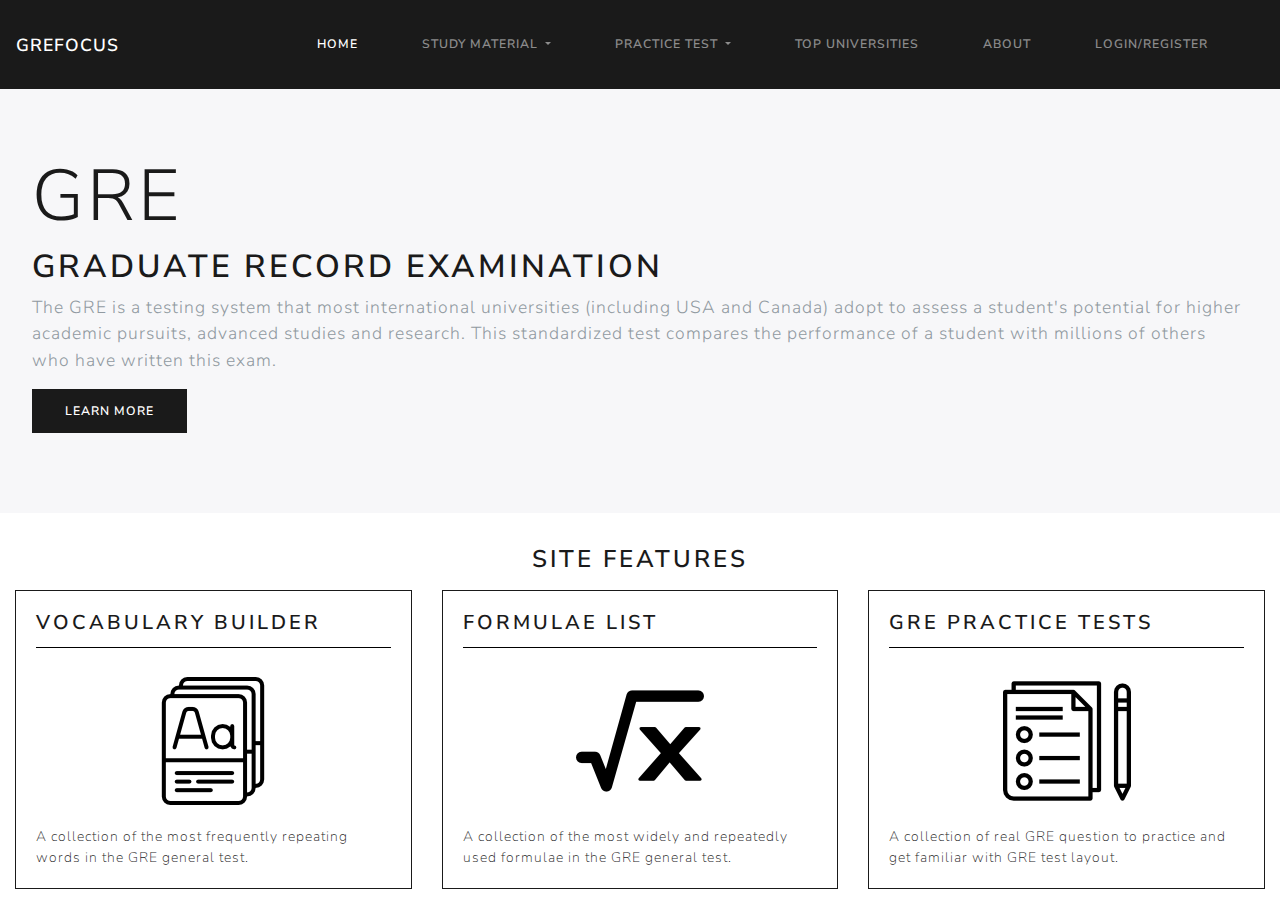
<file: index.html>
<!doctype html>
<html lang="en">

<head>
  <!-- Required meta tags -->
  <meta charset="utf-8">
  <meta name="viewport" content="width=device-width, initial-scale=1, shrink-to-fit=no">

  <!-- Bootstrap CSS -->
  <link rel="stylesheet" href="css/bootstrap.min.css">

  <title>GREFocus</title>
</head>

<body>

  <!-- NavBar -->
  <nav class="navbar navbar-expand-lg navbar-dark bg-primary">
    <a class="navbar-brand" href="#">GREFocus</a>
    <button class="navbar-toggler" type="button" data-toggle="collapse" data-target="#DefaultNavBar" aria-controls="DefaultNavBar"
      aria-expanded="false" aria-label="Toggle navigation" style="">
      <span class="navbar-toggler-icon"></span>
    </button>

    <div class="collapse navbar-collapse justify-content-end" id="DefaultNavBar">
      <ul class="navbar-nav">
        <li class="nav-item active">
          <a class="nav-link" href="index.html">Home
            <span class="sr-only">(current)</span>
          </a>
        </li>
        <li class="nav-item dropdown">
          <a class="nav-link dropdown-toggle" href="#" id="NavBarDropDown1" data-toggle="dropdown" aria-haspopup="true" aria-expanded="false">
            Study Material
          </a>
          <div class="dropdown-menu" aria-labelledby="NavBarDropDown1">
            <a class="dropdown-item" href="/GREFocus/php/vocab.php">Verbal</a>
            <a class="dropdown-item" href="#">Quant</a>
          </div>
        </li>
        <li class="nav-item dropdown">
          <a class="nav-link dropdown-toggle" href="#" id="NavBarDropDown2" data-toggle="dropdown" aria-haspopup="true" aria-expanded="false">
            Practice Test
          </a>
          <div class="dropdown-menu" aria-labelledby="NavBarDropDown2">
            <a class="dropdown-item" href="#">Verbal</a>
            <a class="dropdown-item" href="#">Quant</a>
          </div>
        </li>
        <li class="nav-item">
          <a class="nav-link" href="#">Top Universities</a>
        </li>
        <li class="nav-item">
          <a class="nav-link" href="#">About</a>
        </li>
        <li class="nav-item">
          <a class="nav-link" href="#">Login/Register</a>
        </li>
      </ul>
    </div>
  </nav>

  <!-- Jumbotron -->
  <div class="jumbotron">
    <h1 class="display-3">GRE</h1>
    <h1 class="display-5">Graduate Record Examination</h1>
    <p class="lead">The GRE is a testing system that most international universities (including USA and Canada) adopt to assess a student's
      potential for higher academic pursuits, advanced studies and research. This standardized test compares the performance
      of a student with millions of others who have written this exam.</p>
    <p class="lead">
      <a class="btn btn-primary btn-md" href="#" role="button">Learn more</a>
    </p>
  </div>

  <h3 class="text-center mb-3">Site Features</h3>

  <!-- Card Grid -->
  <div class="container-fluid">
  <div class="row">
    <div class="col-sm-12 col-md-4">
      <div class="card border-primary mb-3">
        <div class="card-body text-primary">
          <h4 class="card-title">Vocabulary Builder</h4>
          <div class="divider"></div><br>
          <img src="images/vocabulary.png" alt="VocabularyIcon" class="img-fluid mx-auto d-block"><br>
          <p class="card-text">A collection of the most frequently repeating words in the GRE general test.</p>
        </div>
      </div>
    </div>
    <div class="col-sm-12 col-md-4">
      <div class="card border-primary mb-3">
        <div class="card-body text-primary">
          <h4 class="card-title">Formulae List</h4>
          <div class="divider"></div><br>
          <img src="images/formula.png" alt="VocabularyIcon" class="img-fluid mx-auto d-block"><br>
          <p class="card-text">A collection of the most widely and repeatedly used formulae in the GRE general test.</p>
        </div>
      </div>
    </div>
    <div class="col-sm-12 col-md-4">
      <div class="card border-primary mb-3">
        <div class="card-body text-primary">
          <h4 class="card-title">GRE Practice Tests</h4>
          <div class="divider"></div><br>
          <img src="images/test.png" alt="VocabularyIcon" class="img-fluid mx-auto d-block"><br>
          <p class="card-text">A collection of real GRE question to practice and get familiar with GRE test layout.</p>
        </div>
      </div>
    </div>
</div>
</div>

  <script src="js/jquery-3.2.1.slim.min.js"></script>
  <script src="js/popper.min.js"></script>
  <script src="js/bootstrap.min.js"></script>
</body>

</html>
</file>
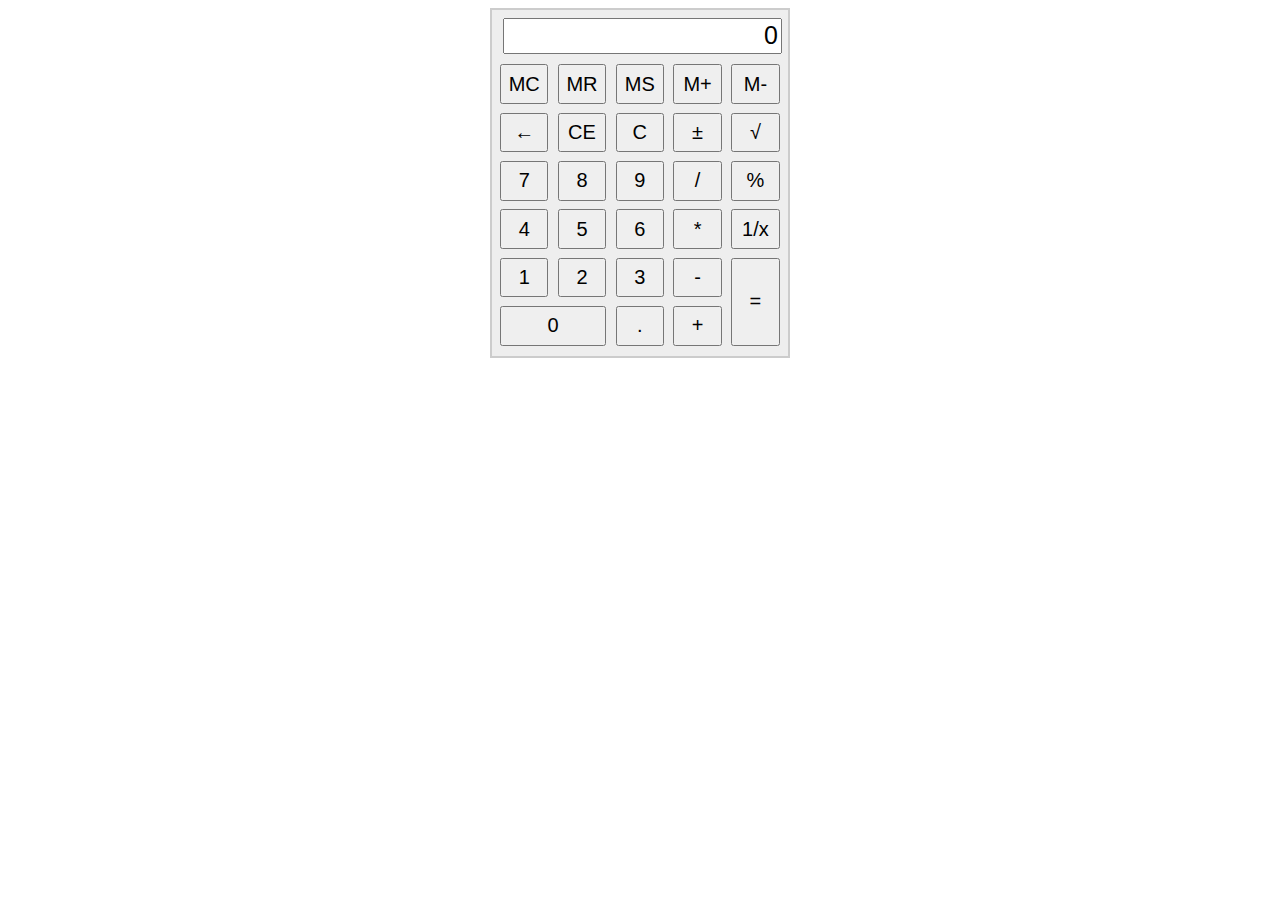
<file: calculator.html>
<!doctype html>
<html>
    <head>
        <meta http-equiv="Content-Type" content="text/html; charset=utf-8" />
        <title>Javascript Calculator</title>
        <script type="text/javascript" src="js/calculator.js"></script>
        <link rel="stylesheet" media="screen, print, handheld" type="text/css" href="css/calculator.css" />
    </head>
    <body>
        <table class="calculator" id="calc">
            <tr>
                <td colspan="5" class="calc_td_result">
                    <input type="text" readonly="readonly" name="calc_result" id="calc_result" class="calc_result" onkeypress="javascript:keyDetectCalc(event);" />
                </td>
            </tr>
            <tr>
                <td class="calc_td_btn">
                        <input type="button" class="calc_btn" value="MC" onclick="javascript:fCalc('MC');" />
                </td>
                <td class="calc_td_btn">
                        <input type="button" class="calc_btn" value="MR" onclick="javascript:fCalc('MR');" />
                </td>
                <td class="calc_td_btn">
                        <input type="button" class="calc_btn" value="MS" onclick="javascript:fCalc('MS');" />
                </td>
                <td class="calc_td_btn">
                        <input type="button" class="calc_btn" value="M+" onclick="javascript:fCalc('M+');" />
                </td>
                <td class="calc_td_btn">
                        <input type="button" class="calc_btn" value="M-" onclick="javascript:fCalc('M-');" />
                </td>
            </tr>
            <tr>
                <td class="calc_td_btn">
                        <input type="button" class="calc_btn" value="&larr;" onclick="javascript:keyDetect('\u2190');" />
                </td>
                <td class="calc_td_btn">
                        <input type="button" class="calc_btn" value="CE" onclick="javascript:fCalc('ce');" />
                </td>
                <td class="calc_td_btn">
                        <input type="button" class="calc_btn" value="C" onclick="javascript:fCalc('ce');" />
                </td>
                <td class="calc_td_btn">
                        <input type="button" class="calc_btn" value="±" onclick="javascript:fCalc('+-');" />
                </td>
                <td class="calc_td_btn">
                        <input type="button" class="calc_btn" value="√" onclick="javascript:fCalc('sqrt');" />
                </td>
            </tr>
            <tr>
                <td class="calc_td_btn">
                        <input type="button" class="calc_btn" value="7" onclick="javascript:addCalc(7);" />
                </td>
                <td class="calc_td_btn">
                        <input type="button" class="calc_btn" value="8" onclick="javascript:addCalc(8);" />
                </td>
                <td class="calc_td_btn">
                        <input type="button" class="calc_btn" value="9" onclick="javascript:addCalc(9);" />
                </td>
                <td class="calc_td_btn">
                        <input type="button" class="calc_btn" value="/" onclick="javascript:fCalc('/');" />
                </td>
                <td class="calc_td_btn">
                        <input type="button" class="calc_btn" value="%" onclick="javascript:fCalc('%');" />
                </td>
            </tr>
                        <tr>
                <td class="calc_td_btn">
                        <input type="button" class="calc_btn" value="4" onclick="javascript:addCalc(4);" />
                </td>
                <td class="calc_td_btn">
                        <input type="button" class="calc_btn" value="5" onclick="javascript:addCalc(5);" />
                </td>
                <td class="calc_td_btn">
                        <input type="button" class="calc_btn" value="6" onclick="javascript:addCalc(6);" />
                </td>
                <td class="calc_td_btn">
                        <input type="button" class="calc_btn" value="*" onclick="javascript:fCalc('*');" />
                </td>
                <td class="calc_td_btn">
                        <input type="button" class="calc_btn" value="1/x" onclick="javascript:fCalc('1/x');" />
                </td>
            </tr>
            <tr>
                <td class="calc_td_btn">
                        <input type="button" class="calc_btn" value="1" onclick="javascript:addCalc(1);" />
                </td>
                <td class="calc_td_btn">
                        <input type="button" class="calc_btn" value="2" onclick="javascript:addCalc(2);" />
                </td>
                <td class="calc_td_btn">
                        <input type="button" class="calc_btn" value="3" onclick="javascript:addCalc(3);" />
                </td>
                <td class="calc_td_btn">
                        <input type="button" class="calc_btn" value="-" onclick="javascript:fCalc('-');" />
                </td>
                <td rowspan="2" class="calc_td_btn">
                        <input type="button" class="calc_btn" value="=" style="height:95%;" onclick="javascript:fCalc('=');" />
                </td>
            </tr>
            <tr>
                <td colspan="2" class="calc_td_btn">
                        <input type="button" class="calc_btn" value="0" style="width:95%;" onclick="javascript:addCalc(0);" />
                </td>
                <td class="calc_td_btn">
                        <input type="button" class="calc_btn" value="." onclick="javascript:keyDetect('.');" />
                </td>
                <td class="calc_td_btn">
                        <input type="button" class="calc_btn" value="+" onclick="javascript:fCalc('+');" />
                </td>
            </tr>
        </table>
        <script type="text/javascript">
                document.getElementById('calc').onload=initCalc();
        </script>
    </body>
</html>
</file>
<file: css/calculator.css>
.calculator
{
        width:300px;
        height:350px;
        background-color:#eeeeee;
        border:2px solid #CCCCCC;
        margin:auto;
        padding-left:5px;
        padding-bottom:5px;
}
.calculator td
{
        height:14.2857%;
}
.calc_td_result
{
        text-align:center;
}
.calc_result
{
        width: 95%;
        text-align: right;
        height: 30px;
        font-size: 25px;
}
.calc_td_calculs
{
        text-align:center;
}
.calc_calculs
{
        width:90%;
        text-align:left;
}
.calc_td_btn
{
        width:20%;
        height:100%;
}
.calc_btn
{
        width:90%;
        height:90%;
        font-size:20px;
}
</file>
